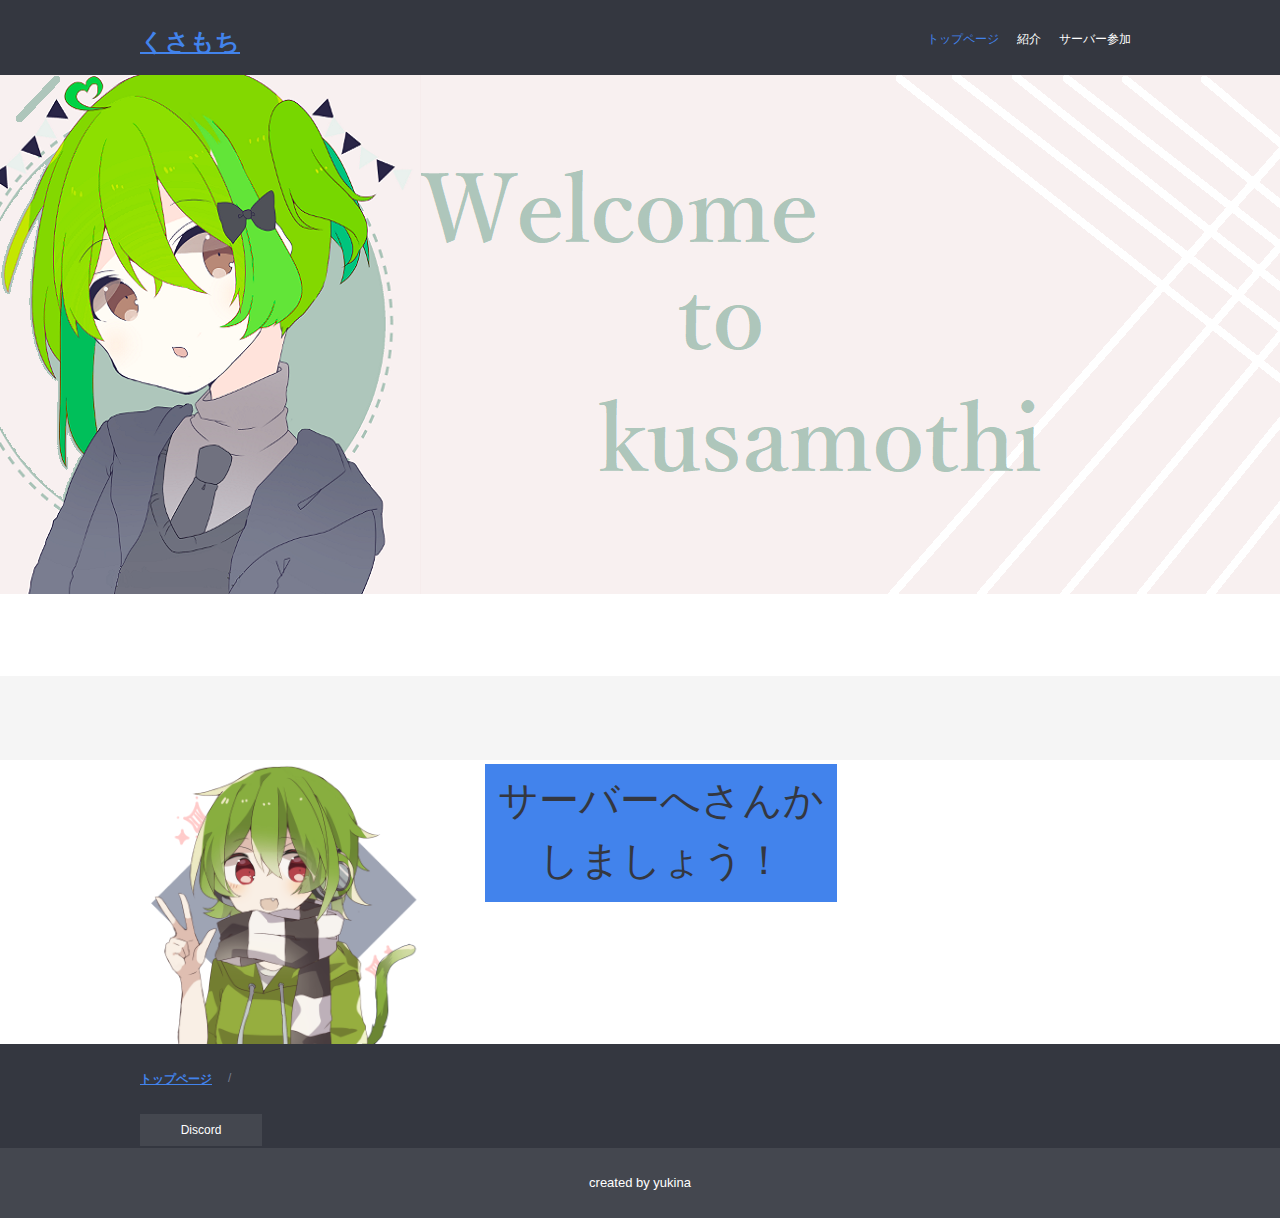
<file: index.html>
<!DOCTYPE html>
<html lang="ja">
<head>
<meta charset="UTF-8">
<meta name="viewport" content="width=device-width, initial-scale=1">
<title>くさもち | ホームページです</title><!--[if lt IE 9]>
<script src="html5.js" type="text/javascript"></script>
<![endif]-->
<link rel="stylesheet" type="text/css" href="style.css"></head>
<body class="basic2 home" id="Yukina2600">
<div id="page" class="site">
<header id="masthead" class="site-header sp-part-top sp-header2" role="banner">
<div id="masthead-inner" class="sp-part-top sp-header-inner">
<div id="sp-site-branding2-1" class="sp-part-top sp-site-branding2">
<h1 class="site-title sp-part-top sp-site-title" id=""><a href="index.html">くさもち</a></h1>
<h2 class="site-description sp-part-top sp-catchphrase" id="">ホームページです</h2>
<div class="extra sp-part-top sp-site-branding-extra" style="min-height: 20px" id="sp-site-branding-extra-1"></div></div>
<nav id="sp-site-navigation-1" class="navigation-main button-menu sp-part-top sp-site-navigation horizontal" role="navigation">
<h1 class="menu-toggle">メニュー</h1>
<div class="screen-reader-text skip-link"><a title="コンテンツへスキップ" href="#content">コンテンツへスキップ</a></div>
<ul id="menu-mainnav">
  <li class="menu-item current_page_item"><a href="index.html">トップページ</a>
  <li class="menu-item"><a href="introduction.html">紹介</a>
  <li class="menu-item"><a href="server.html">サーバー参加</a></ul></nav></div></header>
<div id="main" class="site-main sp-part-top sp-main">
<div id="contenthead" class="sp-part-top sp-content-header"><a style="display: block"><img id="sp-image-1" src="img/image.png" class="sp-part-top sp-image"></a></div>
<div id="main-inner">
<div id="primary" class="content-area">
<div id="content" class="site-content sp-part-top sp-content page-toppage" role="main">
<div id="sp-button-1" class="sp-part-top sp-button"><a href="introduction.html">サーバーへさんかしましょう！</a></div></div></div>
<div id="sidebar1" class="sp-part-top sp-sidebar"><a style="display: block"><img id="sp-image-2" src="img/b43b7c377849a3e0c17232dd552f1f85.png" class="sp-part-top sp-image"></a></div></div></div>
<footer id="colophon" class="site-footer sp-part-top sp-footer2" role="contentinfo">
<div id="colophon-inner" class="sp-part-top sp-footer-inner">
<nav id="sp-site-navigation-2" class="navigation-main sp-part-top sp-site-navigation minimal" role="navigation">
<h1 class="menu-toggle">メニュー</h1>
<div class="screen-reader-text skip-link"><a title="コンテンツへスキップ" href="#content">コンテンツへスキップ</a></div>
<ul id="menu-mainnav">
  <li class="menu-item current_page_item"><a href="index.html">トップページ</a></ul></nav>
<div id="sp-button-2" class="sp-part-top sp-button"><a href="https://discord.gg/U4R2MaS26P">Discord</a></div>
<div id="sp-block-container-1" class="sp-part-top sp-block-container">
<p class="copyright paragraph">created by yukina</p></div></div></footer></div><script type="text/javascript" src="navigation.js"></script></body></html>
</file>
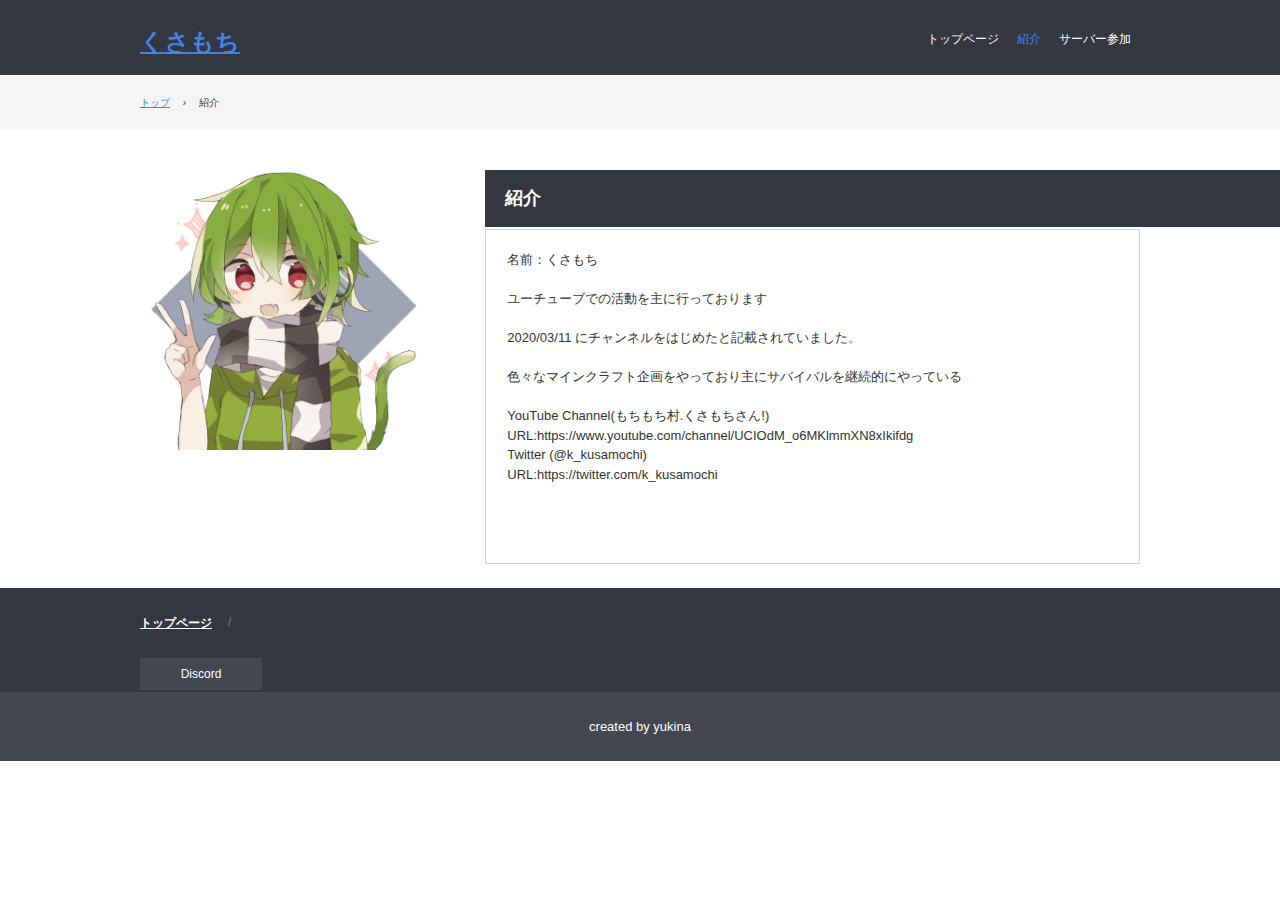
<file: introduction.html>
<!DOCTYPE html>
<html lang="ja">
<head>
<meta charset="UTF-8">
<meta name="viewport" content="width=device-width, initial-scale=1">
<title>紹介 | くさもち</title><!--[if lt IE 9]>
<script src="html5.js" type="text/javascript"></script>
<![endif]-->
<link rel="stylesheet" type="text/css" href="style.css"></head>
<body class="basic2" id="hpb-sp-20-0021-01">
<div id="page" class="site">
<header id="masthead" class="site-header sp-part-top sp-header2" role="banner">
<div id="masthead-inner" class="sp-part-top sp-header-inner">
<div id="sp-site-branding2-1" class="sp-part-top sp-site-branding2">
<h1 class="site-title sp-part-top sp-site-title" id=""><a href="index.html">くさもち</a></h1>
<h2 class="site-description sp-part-top sp-catchphrase" id="">ホームページです</h2>
<div class="extra sp-part-top sp-site-branding-extra" style="min-height: 20px" id="sp-site-branding-extra-1"></div></div>
<nav id="sp-site-navigation-1" class="navigation-main button-menu sp-part-top sp-site-navigation horizontal" role="navigation">
<h1 class="menu-toggle">メニュー</h1>
<div class="screen-reader-text skip-link"><a title="コンテンツへスキップ" href="#content">コンテンツへスキップ</a></div>
<ul id="menu-mainnav">
  <li class="menu-item"><a href="index.html">トップページ</a>
  <li class="menu-item current_page_item"><a href="introduction.html">紹介</a>
  <li class="menu-item"><a href="server.html">サーバー参加</a></ul></nav></div></header>
<div id="main" class="site-main sp-part-top sp-main">
<div id="contenthead" class="sp-part-top sp-content-header">
<div id="breadcrumb-list" itemscope="" itemtype="http://schema.org/BreadcrumbList" class="sp-part-top sp-bread-crumb">
<div itemprop="itemListElement" itemscope="" itemtype="http://schema.org/ListItem"><a itemprop="item" href="index.html"><span itemprop="name">トップ</span></a>
<meta itemprop="position" content="1"></div>
<div>›</div>
<div itemprop="itemListElement" itemscope="" itemtype="http://schema.org/ListItem"><span itemprop="name">紹介</span>
<meta itemprop="position" content="2"></div></div></div>
<div id="main-inner">
<div id="primary" class="content-area">
<div id="content" class="site-content sp-part-top sp-content page-custom" role="main">
<header id="sp-page-title-1" class="entry-header sp-part-top sp-page-title">
<h1 class="entry-title">紹介</h1></header>
<article>
<div id="page-content" class="sp-part-top sp-block-container">
<p class="paragraph">名前：くさもち</p>
<p class="paragraph">ユーチューブでの活動を主に行っております</p>
<p class="paragraph">2020/03/11 にチャンネルをはじめたと記載されていました。</p>
<p class="paragraph">色々なマインクラフト企画をやっており主にサバイバルを継続的にやっている</p>
<p class="paragraph">YouTube Channel(もちもち村.くさもちさん!)<br>
URL:https://www.youtube.com/channel/UCIOdM_o6MKlmmXN8xIkifdg<br>
Twitter (@k_kusamochi)<br>
URL:https://twitter.com/k_kusamochi</p>
<p class="paragraph"> </p></div></article></div></div>
<div id="sidebar1" class="sp-part-top sp-sidebar"><a style="display: block"><img id="sp-image-2" src="img/b43b7c377849a3e0c17232dd552f1f85.png" class="sp-part-top sp-image"></a></div></div></div>
<footer id="colophon" class="site-footer sp-part-top sp-footer2" role="contentinfo">
<div id="colophon-inner" class="sp-part-top sp-footer-inner">
<nav id="sp-site-navigation-2" class="navigation-main sp-part-top sp-site-navigation minimal" role="navigation">
<h1 class="menu-toggle">メニュー</h1>
<div class="screen-reader-text skip-link"><a title="コンテンツへスキップ" href="#content">コンテンツへスキップ</a></div>
<ul id="menu-mainnav">
  <li class="menu-item"><a href="index.html">トップページ</a></ul></nav>
<div id="sp-button-2" class="sp-part-top sp-button"><a href="https://discord.gg/U4R2MaS26P">Discord</a></div>
<div id="sp-block-container-1" class="sp-part-top sp-block-container">
<p class="copyright paragraph">created by yukina</p></div></div></footer></div><script type="text/javascript" src="navigation.js"></script></body></html>
</file>
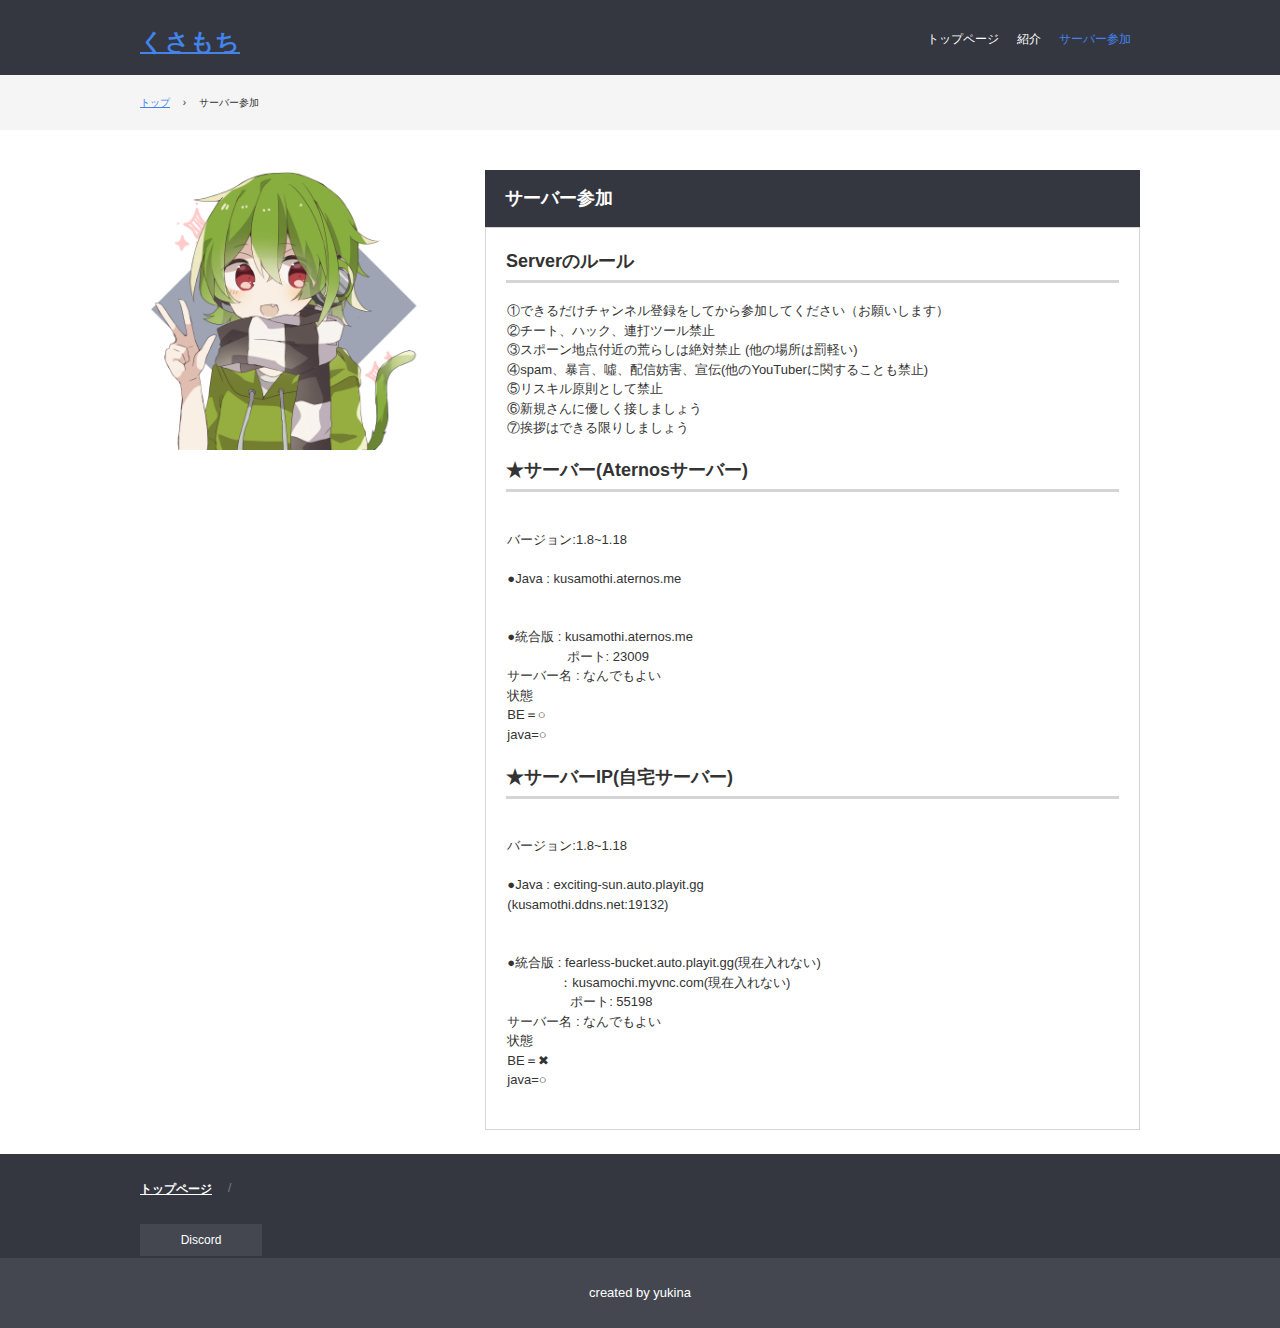
<file: server.html>
<!DOCTYPE html>
<html lang="ja">
<head>
<meta charset="UTF-8">
<meta name="viewport" content="width=device-width, initial-scale=1">
<title>サーバー参加 | くさもち</title><!--[if lt IE 9]>
<script src="html5.js" type="text/javascript"></script>
<![endif]-->
<link rel="stylesheet" type="text/css" href="style.css"></head>
<body class="basic2" id="hpb-sp-20-0021-01">
<div id="page" class="site">
<header id="masthead" class="site-header sp-part-top sp-header2" role="banner">
<div id="masthead-inner" class="sp-part-top sp-header-inner">
<div id="sp-site-branding2-1" class="sp-part-top sp-site-branding2">
<h1 class="site-title sp-part-top sp-site-title" id=""><a href="index.html">くさもち</a></h1>
<h2 class="site-description sp-part-top sp-catchphrase" id="">ホームページです</h2>
<div class="extra sp-part-top sp-site-branding-extra" style="min-height: 20px" id="sp-site-branding-extra-1"></div></div>
<nav id="sp-site-navigation-1" class="navigation-main button-menu sp-part-top sp-site-navigation horizontal" role="navigation">
<h1 class="menu-toggle">メニュー</h1>
<div class="screen-reader-text skip-link"><a title="コンテンツへスキップ" href="#content">コンテンツへスキップ</a></div>
<ul id="menu-mainnav">
  <li class="menu-item"><a href="index.html">トップページ</a>
  <li class="menu-item"><a href="introduction.html">紹介</a>
  <li class="menu-item current_page_item"><a href="server.html">サーバー参加</a></ul></nav></div></header>
<div id="main" class="site-main sp-part-top sp-main">
<div id="contenthead" class="sp-part-top sp-content-header">
<div id="breadcrumb-list" itemscope="" itemtype="http://schema.org/BreadcrumbList" class="sp-part-top sp-bread-crumb">
<div itemprop="itemListElement" itemscope="" itemtype="http://schema.org/ListItem"><a itemprop="item" href="index.html"><span itemprop="name">トップ</span></a>
<meta itemprop="position" content="1"></div>
<div>›</div>
<div itemprop="itemListElement" itemscope="" itemtype="http://schema.org/ListItem"><span itemprop="name">サーバー参加</span>
<meta itemprop="position" content="2"></div></div></div>
<div id="main-inner">
<div id="primary" class="content-area">
<div id="content" class="site-content sp-part-top sp-content page-custom1" role="main">
<header id="sp-page-title-2" class="entry-header sp-part-top sp-page-title">
<h1 class="entry-title">サーバー参加</h1></header>
<article>
<div id="page-content" class="sp-part-top sp-block-container">
<h1 class="paragraph">Serverのルール</h1>
<p class="paragraph">①できるだけチャンネル登録をしてから参加してください（お願いします）<br>
②チート、ハック、連打ツール禁止<br>
③スポーン地点付近の荒らしは絶対禁止 (他の場所は罰軽い)<br>
④spam、暴言、噓、配信妨害、宣伝(他のYouTuberに関することも禁止)<br>
⑤リスキル原則として禁止<br>
⑥新規さんに優しく接しましょう<br>
⑦挨拶はできる限りしましょう</p>
<h1 class="paragraph">★サーバー(Aternosサーバー)</h1>
<p class="paragraph"><br>
バージョン:1.8~1.18<br><br>
●Java : kusamothi.aternos.me<br><br><br>
●統合版 : kusamothi.aternos.me<br>
　　　 　 ポート: 23009<br>
サーバー名 : なんでもよい<br>
状態<br>
BE＝○<br>
java=○</p>
<h1 class="paragraph">★サーバーIP(自宅サーバー)</h1>
<p class="paragraph"><br>
バージョン:1.8~1.18<br><br>
●Java : exciting-sun.auto.playit.gg<br>
(kusamothi.ddns.net:19132)<br><br><br>
●統合版 : fearless-bucket.auto.playit.gg(現在入れない)<br>
　　　　：kusamochi.myvnc.com(現在入れない)<br>
　　 　 　 ポート: 55198<br>
サーバー名 : なんでもよい<br>
状態<br>
BE＝✖<br>
java=○</p></div></article></div></div>
<div id="sidebar1" class="sp-part-top sp-sidebar"><a style="display: block"><img id="sp-image-2" src="img/b43b7c377849a3e0c17232dd552f1f85.png" class="sp-part-top sp-image"></a></div></div></div>
<footer id="colophon" class="site-footer sp-part-top sp-footer2" role="contentinfo">
<div id="colophon-inner" class="sp-part-top sp-footer-inner">
<nav id="sp-site-navigation-2" class="navigation-main sp-part-top sp-site-navigation minimal" role="navigation">
<h1 class="menu-toggle">メニュー</h1>
<div class="screen-reader-text skip-link"><a title="コンテンツへスキップ" href="#content">コンテンツへスキップ</a></div>
<ul id="menu-mainnav">
  <li class="menu-item"><a href="index.html">トップページ</a></ul></nav>
<div id="sp-button-2" class="sp-part-top sp-button"><a href="https://discord.gg/U4R2MaS26P">Discord</a></div>
<div id="sp-block-container-1" class="sp-part-top sp-block-container">
<p class="copyright paragraph">created by yukina</p></div></div></footer></div><script type="text/javascript" src="navigation.js"></script></body></html>
</file>
<file: style.css>
#colophon{
  font-size : 1.2rem;
  color : #9fa2ac;
  background-color : #343740;
}

#content{
  min-height : 50px;
}

#masthead{
  font-size : 1.2rem;
  color : #ffffff;
  background-color : #343740;
}

#page{
  font-size : 1.6rem;
}

*{
  box-sizing : border-box;
  
}

.screen-reader-text{
  display : none;
}

.sp-block-container{
  padding-top : 0px;
  padding-left : 0px;
  padding-right : 0px;
  padding-bottom : 0px;
}

.sp-block-container > h1{
  font-size : 2.4rem;
}

.sp-block-container > h2{
  font-size : 1.8rem;
}

.sp-block-container > h3{
  font-size : 1.5rem;
}

.sp-block-container > h4{
  font-size : 1.4rem;
}

.sp-block-container > h5{
  font-size : 1.3rem;
}

.sp-block-container > h6{
  font-size : 1.1rem;
}

.sp-block-container > hr{
  color : #e2e2e2;
  margin-top : 25px;
  margin-left : 0px;
  margin-right : 0px;
  margin-bottom : 30px;
  border-top-width : 1px;
  border-left-width : medium;
  border-right-width : medium;
  border-bottom-width : medium;
  border-top-style : solid;
  border-left-style : none;
  border-right-style : none;
  border-bottom-style : none;
  border-top-color : #e2e2e2;
  border-left-color : initial;
  border-right-color : initial;
  border-bottom-color : initial;
  height : 1px;
}

.sp-block-container > p{
  font-size : 1.3rem;
  line-height : 1.5;
  text-align : justify;
  padding-left : 0.1em;
  padding-right : 0.1em;
  margin-top : 0.5em;
  margin-bottom : 1.5em;
  text-justify : inter-ideograph;
}

.sp-block-container > p.indent{
  padding-left : 1em;
}

.sp-block-container > p.large{
  font-size : 1.2em;
}

.sp-bread-crumb div{
  padding-bottom : 10px;
  margin-top : 10px;
  margin-right : 10px;
  width : auto;
  display : inline-block;
}

.sp-button{
  width : 122px;
}

.sp-button a{
  text-decoration : none;
  text-align : center;
  padding-top : 6px;
  padding-left : 0px;
  padding-right : 0px;
  padding-bottom : 6px;
  border-top-width : 1px;
  border-left-width : 1px;
  border-right-width : 1px;
  border-bottom-width : 1px;
  border-top-style : solid;
  border-left-style : solid;
  border-right-style : solid;
  border-bottom-style : solid;
  border-top-color : #f0f0f0;
  border-left-color : #f0f0f0;
  border-right-color : #f0f0f0;
  border-bottom-color : #f0f0f0;
  border-top-left-radius : 5px 5px;
  border-top-right-radius : 5px 5px;
  border-bottom-right-radius : 5px 5px;
  border-bottom-left-radius : 5px 5px;
  height : 100%;
  display : block;
  box-sizing : border-box;
}

.sp-button a:hover{
  border-top-width : 1px;
  border-left-width : 1px;
  border-right-width : 1px;
  border-bottom-width : 1px;
  border-top-style : solid;
  border-left-style : solid;
  border-right-style : solid;
  border-bottom-style : solid;
  border-top-color : #d8d8d8;
  border-left-color : #d8d8d8;
  border-right-color : #d8d8d8;
  border-bottom-color : #d8d8d8;
}

.sp-column.accordion > .column-label h3::after{
  border-top-width : 5px;
  border-left-width : 6px;
  border-right-width : 6px;
  border-top-style : solid;
  border-left-style : solid;
  border-right-style : solid;
  border-top-color : rgba(255, 255, 255, 0.45);
  border-left-color : transparent;
  border-right-color : transparent;
  width : 0px;
  height : 0px;
  display : block;
  position : absolute;
  top : 0.5em;
  right : 0px;
  content : "";
}

.sp-column.toggled-on > .column-label h3::after{
  display : none;
}

.sp-column.toggled-on > .column-label h3::before{
  border-left-width : 6px;
  border-right-width : 6px;
  border-bottom-width : 5px;
  border-left-style : solid;
  border-right-style : solid;
  border-bottom-style : solid;
  border-left-color : transparent;
  border-right-color : transparent;
  border-bottom-color : rgba(255, 255, 255, 0.45);
  width : 0px;
  height : 0px;
  display : block;
  position : absolute;
  top : 0.5em;
  right : 0px;
  content : "";
}

.sp-column > .column-body{
  padding-top : 5px;
  padding-left : 5px;
  padding-right : 5px;
  padding-bottom : 5px;
}

.sp-definition-list > dd{
  margin-left : 94px;
  margin-bottom : 25px;
}

.sp-definition-list > dt{
  padding-top : 5px;
  padding-left : 25px;
  padding-right : 0px;
  padding-bottom : 5px;
  margin-bottom : 10px;
}

.sp-form input{
  font-size : 1.4rem;
  font-family : "ヒラギノ角ゴ Pro W3", "Hiragino Kaku Gothic Pro", "メイリオ", Meiryo, Osaka, "ＭＳ Ｐゴシック", "MS PGothic", Arial, sans-serif;
}

.sp-form input[type="date"]{
  padding-top : 5px;
  padding-left : 5px;
  padding-right : 5px;
  padding-bottom : 5px;
  width : 90%;
}

.sp-form input[type="radio"]{
  vertical-align : middle;
  width : 20px;
}

.sp-form input[type="submit"]{
  font-size : 1.4rem;
  color : #555555;
  background-color : #dcdada;
  padding-top : 5px;
  padding-left : 8px;
  padding-right : 8px;
  padding-bottom : 5px;
  margin-top : 15px;
  width : auto;
  min-width : 100px;
  float : right;
  position : relative;
  cursor : pointer;
}

.sp-form input[type="text"]{
  padding-top : 5px;
  padding-left : 5px;
  padding-right : 5px;
  padding-bottom : 5px;
  width : 90%;
}

.sp-form table{
  border-top-width : 1px;
  border-left-width : 1px;
  border-top-style : solid;
  border-left-style : solid;
  border-top-color : #000000;
  border-left-color : #000000;
  width : 100%;
  border-collapse : collapse;
  border-spacing : 0px 0px;
}

.sp-form td{
  color : #000000;
  background-color : #ffffff;
  padding-top : 5px;
  padding-left : 18px;
  padding-right : 18px;
  padding-bottom : 5px;
  border-right-width : 1px;
  border-bottom-width : 1px;
  border-right-style : solid;
  border-bottom-style : solid;
  border-right-color : #000000;
  border-bottom-color : #000000;
  width : auto;
}

.sp-form textarea{
  font-size : 1.4rem;
  font-family : "ヒラギノ角ゴ Pro W3", "Hiragino Kaku Gothic Pro", "メイリオ", Meiryo, Osaka, "ＭＳ Ｐゴシック", "MS PGothic", Arial, sans-serif;
  padding-top : 5px;
  padding-left : 5px;
  padding-right : 5px;
  padding-bottom : 5px;
  width : 90%;
  height : 150px;
}

.sp-form th{
  font-weight : normal;
  color : #000000;
  background-color : #f4f4f4;
  text-align : left;
  padding-top : 5px;
  padding-left : 18px;
  padding-right : 18px;
  padding-bottom : 5px;
  border-right-width : 1px;
  border-bottom-width : 1px;
  border-right-style : solid;
  border-bottom-style : solid;
  border-right-color : #000000;
  border-bottom-color : #000000;
  width : auto;
  min-width : 50px;
}

.sp-google-map{
  max-width : 100%;
  word-wrap : normal;
}

.sp-google-map img{
  max-width : none !important;
}

.sp-item-gallery.grid > ul > li{
  overflow : hidden;
}

.sp-item-gallery.masonry > ul > li{
  height : auto !important;
}

.sp-item-gallery > ul > li > div img.item-gallery-thumbnail{
  max-width : 100%;
}

.sp-list{
  padding-right : 1em;
  margin-bottom : 1.5em;
  list-style-position : inside;
}

.sp-list > li{
  text-align : justify;
  padding-top : 6px;
  padding-bottom : 6px;
  margin-top : 0px;
  margin-left : 0px;
  margin-right : 0px;
  margin-bottom : 0px;
  text-justify : inter-ideograph;
}

.sp-page-title > h1{
  font-size : 1.8rem;
  font-weight : bold;
}

.sp-part-top{
  display : block;
  position : relative;
  box-sizing : border-box;
}

.sp-part-top:not(table)::after{
  clear : both;
  display : table;
  content : "";
}

.sp-site-branding2 .site-description{
  font-size : 1rem;
  font-weight : normal;
  color : #929292;
}

.sp-site-branding2 > .extra{
  display : none;
}

.sp-site-branding2 > .site-description{
  display : none;
}

.sp-site-navigation{
  color : black;
  background-color : white;
}

.sp-site-navigation .menu-toggle{
  display : none;
  cursor : pointer;
}

.sp-site-navigation.vertical{
  font-size : 1.3rem;
  border-top-width : 1px;
  border-bottom-width : 1px;
  border-top-style : solid;
  border-bottom-style : solid;
  border-top-color : #d2c9b8;
  border-bottom-color : #d2c9b8;
  width : 100%;
}

.sp-site-navigation.vertical ul{
  line-height : 30px;
  padding-top : 0px;
  padding-left : 0px;
  padding-right : 0px;
  padding-bottom : 0px;
  margin-top : 0px;
  margin-left : 0px;
  margin-right : 0px;
  margin-bottom : 0px;
  list-style-type : none;
  list-style-position : outside;
}

.sp-site-navigation.vertical ul li.current-menu-ancestor > a{
  color : #ffffff;
  background-color : rgba(0, 0, 0, 0.3);
}

.sp-site-navigation.vertical ul li.current-menu-item > a{
  color : #ffffff;
  background-color : rgba(0, 0, 0, 0.3);
}

.sp-site-navigation.vertical ul li.current_page_ancestor > a{
  color : #ffffff;
  background-color : rgba(0, 0, 0, 0.3);
}

.sp-site-navigation.vertical ul li.current_page_item > a{
  color : #ffffff;
  background-color : rgba(0, 0, 0, 0.3);
}

.sp-site-navigation.vertical ul li > a{
  text-decoration : none;
  padding-top : 10px;
  padding-left : 20px;
  padding-right : 20px;
  padding-bottom : 10px;
  display : block;
}

.sp-site-navigation.vertical ul li > a:active{
  color : #ffffff;
  background-color : rgba(0, 0, 0, 0.3);
}

.sp-site-navigation.vertical ul li > a:hover{
  color : #ffffff;
  background-color : rgba(0, 0, 0, 0.3);
}

.sp-site-navigation.vertical ul ul li > a{
  padding-top : 10px;
  padding-left : 40px;
  padding-right : 40px;
  padding-bottom : 10px;
}

.sp-site-navigation.vertical > ul{
  margin-top : 0px;
  margin-left : auto;
  margin-right : auto;
  margin-bottom : 0px;
  width : 100%;
}

.sp-site-navigation.vertical > ul > li{
  padding-top : 0px;
  padding-left : 0px;
  padding-right : 0px;
  padding-bottom : 0px;
  width : 100%;
}

.sp-site-navigation.vertical > ul > li:hover > ul{
  display : block;
}

.sp-table{
  margin-top : 5px;
  margin-left : auto;
  margin-right : auto;
  margin-bottom : 5px;
  border-top-width : 1px;
  border-left-width : 1px;
  border-top-style : solid;
  border-left-style : solid;
  border-top-color : #d8d8d8;
  border-left-color : #d8d8d8;
  width : 100%;
  display : table;
  border-collapse : collapse;
}

.sp-table > * > tr > td{
  padding-top : 5px;
  padding-left : 8px;
  padding-right : 8px;
  padding-bottom : 5px;
  border-right-width : 1px;
  border-bottom-width : 1px;
  border-right-style : solid;
  border-bottom-style : solid;
  border-right-color : #d8d8d8;
  border-bottom-color : #d8d8d8;
}

.sp-table > * > tr > th{
  padding-top : 5px;
  padding-left : 8px;
  padding-right : 8px;
  padding-bottom : 5px;
  border-right-width : 1px;
  border-bottom-width : 1px;
  border-right-style : solid;
  border-bottom-style : solid;
  border-right-color : #d8d8d8;
  border-bottom-color : #d8d8d8;
}

.sp-table > * > tr > th.col-title{
  background-color : rgba(0, 0, 0, 0.0625);
}

.sp-table > * > tr > th.row-title{
  background-color : rgba(0, 0, 0, 0.0625);
}

.sp-wp-post-list{
  padding-top : 0px;
  padding-left : 0px;
  padding-right : 0px;
  padding-bottom : 0px;
  margin-top : 2em;
  margin-left : 0px;
  margin-right : 0px;
  margin-bottom : 2em;
}

.sp-wp-post-list .navigation-post{
  margin-top : 0.67em;
}

.sp-wp-post-list .navigation-post .nav-next{
  margin-right : 10px;
  float : right;
}

.sp-wp-post-list .navigation-post .nav-previous{
  margin-left : 10px;
  float : left;
}

.sp-wp-post-list .navigation-post::after{
  clear : both;
  display : table;
  content : "";
}

.sp-wp-post-list .navigation-post > h1{
  display : none;
}

.sp-wp-post-list > article{
  margin-top : 0.67em;
  margin-left : 0px;
  margin-right : 0px;
  margin-bottom : 0.67em;
}

.sp-wp-post-list > h3{
  background-color : #f4f4f4;
  background-image : none;
  background-repeat : repeat;
  background-attachment : scroll;
  background-position : 0% 0%;
  background-clip : border-box;
  background-origin : padding-box;
  background-size : auto auto;
}

a{
  color : #4283ec;
  text-decoration : underline;
  outline-width : medium;
  outline-style : none;
  outline-color : black;
}

a:active{
  color : #cc0000;
  text-decoration : none;
}

a:focus{
  color : #cc0000;
  text-decoration : none;
}

a:visited{
  color : #1765e4;
}

a:hover{
  color : #cc0000;
  text-decoration : none;
}

article{
  display : block;
}

aside{
  display : block;
}

body{
  font-size : 1.3rem;
  font-family : "ヒラギノ角ゴ Pro W3", "Hiragino Kaku Gothic Pro", "メイリオ", Meiryo, Osaka, "ＭＳ Ｐゴシック", "MS PGothic", Arial, sans-serif;
  line-height : 1.5;
  color : #333333;
  background-color : #ffffff;
  text-align : left;
  padding-top : 0px;
  padding-left : 0px;
  padding-right : 0px;
  padding-bottom : 0px;
  margin-top : 0px;
  margin-left : 0px;
  margin-right : 0px;
  margin-bottom : 0px;
  word-wrap : break-word;
}

body.home .sp-site-branding2 > .extra{
  display : block;
}

body.home .sp-site-branding2 > .site-description{
  display : block;
}

details{
  display : block;
}

dl{
  margin-top : 0px;
  box-sizing : border-box;
}

figcaption{
  display : block;
}

figure{
  display : block;
}

footer{
  display : block;
}

h1{
  margin-top : 0px;
  box-sizing : border-box;
}

h2{
  margin-top : 0px;
  box-sizing : border-box;
}

h3{
  margin-top : 0px;
  box-sizing : border-box;
}

h4{
  margin-top : 0px;
  box-sizing : border-box;
}

h5{
  margin-top : 0px;
  box-sizing : border-box;
}

h6{
  margin-top : 0px;
  box-sizing : border-box;
}

header{
  display : block;
}

hgroup{
  display : block;
}

html{
  font-size : 62.5%;
}

main{
  display : block;
}

nav{
  display : block;
  box-sizing : border-box;
}

ol{
  margin-top : 0px;
  box-sizing : border-box;
}

p{
  margin-top : 0px;
  box-sizing : border-box;
}

section{
  display : block;
}

summary{
  display : block;
}

table{
  margin-top : 0px;
  box-sizing : border-box;
}

ul{
  margin-top : 0px;
  margin-left : 0px;
  margin-right : 0px;
  margin-bottom : 0px;
  box-sizing : border-box;
}

@media not screen, screen and (min-width: 569px) {

  #colophon {
  }

  #colophon-inner{
    padding-top : 0px;
    padding-left : 20px;
    padding-right : 20px;
    padding-bottom : 0px;
    margin-top : 0px;
    margin-left : auto;
    margin-right : auto;
    margin-bottom : 0px;
    width : 1000px;
    box-sizing : content-box;
  }

  #content{
    position : relative;
  }

  #contenthead{
    position : static;
  }

  #contenthead > a{
    background-color : #343740;
    margin-left : -100%;
    margin-right : -100%;
  }

  #main{
    margin-top : 0px;
    margin-left : auto;
    margin-right : auto;
    margin-bottom : 0px;
    width : 1000px;
    position : static;
    box-sizing : content-box;
  }

  #main-inner{
    float : left;
  }

  #main-inner #contenthead{
    overflow : hidden;
  }

  #main-inner #contenthead > a{
    margin-left : 0px;
    margin-right : 0px;
  }

  #masthead{
    margin-bottom : 0px;
  }

  #masthead-inner{
    margin-top : 0px;
    margin-left : auto;
    margin-right : auto;
    margin-bottom : 0px;
    width : 1000px;
    position : relative;
    box-sizing : content-box;
  }

  #page{
    margin-top : 0px;
    margin-left : auto;
    margin-right : auto;
    margin-bottom : 0px;
    overflow : hidden;
  }

  #primary{
    float : right;
  }

  .sp-google-map{
    width : 400px;
    min-height : 300px;
  }

  .sp-site-branding2{
    padding-top : 20px;
  }

  .sp-site-branding2 .extra{
    width : 50%;
    position : absolute;
    bottom : 0px;
    right : 0px;
  }

  .sp-site-branding2 .extra > p{
    font-size : 1.3rem;
    color : #929292;
    text-align : right;
    padding-top : 0px;
    padding-left : 0px;
    padding-right : 0px;
    padding-bottom : 0px;
    margin-top : 0px;
    margin-left : 0px;
    margin-right : 0px;
    margin-bottom : 0px;
  }

  .sp-site-branding2 .extra > p.indent{
    padding-left : 1em;
  }

  .sp-site-branding2 .extra > p.large{
    font-size : 1.5rem;
  }

  .sp-site-branding2 .site-description{
    text-align : right;
    width : 100%;
    height : auto;
    position : absolute;
    top : 15px;
  }

  .sp-site-branding2 .site-title{
    margin-top : 0px;
    margin-left : 0px;
    margin-right : 0px;
    margin-bottom : 0px;
    height : 66px;
    float : left;
  }

  .sp-site-branding2 .site-title a{
    height : 100%;
    display : block;
  }

  .sp-site-navigation.horizontal ul{
    padding-top : 0px;
    padding-left : 0px;
    padding-right : 0px;
    padding-bottom : 0px;
    margin-top : 0px;
    margin-left : 0px;
    margin-right : 0px;
    margin-bottom : 0px;
    list-style-type : none;
    list-style-position : outside;
  }

  .sp-site-navigation.horizontal ul li.current-menu-ancestor > a{
    color : #ffffff;
    background-color : rgba(0, 0, 0, 0.3);
  }

  .sp-site-navigation.horizontal ul li.current-menu-item > a{
    color : #ffffff;
    background-color : rgba(0, 0, 0, 0.3);
  }

  .sp-site-navigation.horizontal ul li.current_page_ancestor > a{
    color : #ffffff;
    background-color : rgba(0, 0, 0, 0.3);
  }

  .sp-site-navigation.horizontal ul li.current_page_item > a{
    color : #ffffff;
    background-color : rgba(0, 0, 0, 0.3);
  }

  .sp-site-navigation.horizontal ul li > a{
    text-decoration : none;
  }

  .sp-site-navigation.horizontal ul li > a:active{
    color : #ffffff;
    background-color : rgba(0, 0, 0, 0.3);
  }

  .sp-site-navigation.horizontal ul li > a:hover{
    color : #ffffff;
    background-color : rgba(0, 0, 0, 0.3);
  }

  .sp-site-navigation.horizontal ul ul{
    background-color : #ffffff;
    border-top-width : 1px;
    border-left-width : 1px;
    border-right-width : 1px;
    border-bottom-width : medium;
    border-top-style : solid;
    border-left-style : solid;
    border-right-style : solid;
    border-bottom-style : none;
    border-top-color : #3c3f53;
    border-left-color : #3c3f53;
    border-right-color : #3c3f53;
    border-bottom-color : initial;
    width : auto;
    min-width : 150px;
    display : none;
    position : absolute;
    top : 100%;
    left : 0px;
    z-index : 9999;
  }

  .sp-site-navigation.horizontal ul ul li{
    border-bottom-width : 1px;
    border-bottom-style : solid;
    border-bottom-color : #3c3f53;
    width : 100%;
    white-space : nowrap;
  }

  .sp-site-navigation.horizontal ul ul li > a{
    padding-top : 5px;
    padding-left : 1em;
    padding-right : 1em;
    padding-bottom : 5px;
    display : block;
  }

  .sp-site-navigation.horizontal > ul::after{
    clear : both;
    display : table;
    content : "";
  }

  .sp-site-navigation.horizontal > ul > li{
    float : left;
    position : relative;
  }

  .sp-site-navigation.horizontal > ul > li:hover{
    position : relative;
  }

  .sp-site-navigation.horizontal > ul > li:hover > ul{
    display : block;
  }

  .sp-site-navigation.horizontal > ul > li > a{
    padding-top : 0.5em;
    padding-left : 2em;
    padding-right : 2em;
    padding-bottom : 0.5em;
    display : block;
  }

  .sp-site-navigation.minimal{
    text-align : center;
    margin-top : 0px;
    margin-left : auto;
    margin-right : auto;
    margin-bottom : 20px;
  }

  .sp-site-navigation.minimal ul{
    padding-top : 0px;
    padding-left : 0px;
    padding-right : 0px;
    padding-bottom : 0px;
    margin-top : 0px;
    margin-left : 0px;
    margin-right : 0px;
    margin-bottom : 0px;
    list-style-type : none;
    list-style-position : outside;
  }

  .sp-site-navigation.minimal ul li:last-child{
    margin-right : 0px;
  }

  .sp-site-navigation.minimal ul li > a:active{
    text-decoration : underline;
  }

  .sp-site-navigation.minimal ul li > a:hover{
    text-decoration : underline;
  }

  .sp-site-navigation.minimal > ul li{
    margin-right : 10px;
    display : inline;
  }

  .sp-site-navigation.minimal > ul ul{
    margin-left : 10px;
    display : inline;
  }

  .sp-yahoo-map{
    width : 400px;
    min-height : 300px;
  }

  body{
    min-width : 1000px;
  }
}

@media not screen, screen and (min-width: 569px) {

  #content{
    width : 100%;
    float : right;
  }

  #contenthead{
    width : 1000px;
  }

  #main-inner{
    margin-top : 40px;
    width : 1000px;
  }

  #primary{
    width : 655px;
  }

  #sidebar1{
    width : 295px;
    float : left;
  }

  .sp-site-branding2 > .extra{
    padding-left : 1000px;
    padding-right : 1000px;
    margin-left : -1000px;
    margin-right : -1000px;
    width : 300%;
    bottom : -661px;
    right : 0px;
  }

  .sp-site-branding2 > .site-description{
    padding-left : 1000px;
    padding-right : 1000px;
    margin-left : -1000px;
    margin-right : -1000px;
    width : 300%;
    bottom : -603px;
    right : 0px;
  }

  body.home #main-inner{
    margin-top : 170px;
  }
}

@media screen and (max-width: 568px) {

  #content{
    padding-left : 10px;
    padding-right : 10px;
    margin-top : 30px;
  }

  #sidebar1{
    margin-top : 10px;
  }

  #sidebar2{
    margin-top : 10px;
  }

  *{
    box-sizing : border-box;
  }

  .sp-block-container{
    padding-top : 0px;
    padding-left : 5px;
    padding-right : 5px;
    padding-bottom : 0px;
  }

  .sp-bread-crumb{
    padding-left : 10px;
    padding-right : 10px;
  }

  .sp-definition-list > dd{
    margin-left : 20px;
  }

  .sp-form input{
    width : 90%;
  }

  .sp-form input[type="submit"] {
  }

  .sp-form table{
    border-top-width : 1px;
    border-top-style : solid;
    border-top-color : #d8d8d8;
  }

  .sp-form td{
    width : auto;
    display : block;
  }

  .sp-form textarea{
    width : 90%;
  }

  .sp-form th{
    width : auto;
    display : block;
  }

  .sp-google-map{
    width : 100%;
    min-height : 300px;
  }

  .sp-image{
    max-width : 100%;
    height : auto;
  }

  .sp-sidebar{
    padding-left : 10px;
    padding-right : 10px;
    margin-top : 30px;
  }

  .sp-site-branding2 .extra{
    padding-top : 5px;
  }

  .sp-site-branding2 .extra > p{
    font-size : 1rem;
    color : #929292;
    text-align : left;
    padding-top : 0px;
    padding-left : 10px;
    padding-right : 10px;
    padding-bottom : 0px;
    margin-top : 0px;
    margin-left : 0px;
    margin-right : 0px;
    margin-bottom : 0px;
    width : 100%;
  }

  .sp-site-branding2 .site-description{
    text-align : center;
  }

  .sp-site-branding2 .site-title{
    text-align : center;
  }

  .sp-site-navigation .menu-toggle{
    background-color : rgba(0, 0, 0, 0.3);
    padding-top : 10px;
    padding-left : 10px;
    padding-right : 10px;
    padding-bottom : 10px;
    margin-top : 0px;
    margin-left : 0px;
    margin-right : 0px;
    margin-bottom : 0px;
    cursor : pointer;
  }

  .sp-site-navigation ul{
    list-style-type : none;
    list-style-position : outside;
  }

  .sp-site-navigation.button-menu .menu-toggle{
    display : block;
  }

  .sp-site-navigation.button-menu ul ul{
    display : block;
  }

  .sp-site-navigation.button-menu ul.toggled-on{
    display : block;
  }

  .sp-site-navigation.button-menu > ul{
    display : none;
  }

  .sp-site-navigation.horizontal{
    padding-top : 0px;
    margin-top : 10px;
    position : relative;
  }

  .sp-site-navigation.horizontal ul{
    background-color : #ffffff;
    padding-top : 0px;
    padding-left : 0px;
    padding-right : 0px;
    padding-bottom : 0px;
    width : auto;
    height : auto;
  }

  .sp-site-navigation.horizontal ul li{
    padding-left : 0px;
    border-left-width : 0px;
    width : auto;
    float : none;
  }

  .sp-site-navigation.horizontal ul li.current-menu-ancestor > a{
    color : #ffffff;
    background-color : rgba(0, 0, 0, 0.3);
  }

  .sp-site-navigation.horizontal ul li.current-menu-item > a{
    color : #ffffff;
    background-color : rgba(0, 0, 0, 0.3);
  }

  .sp-site-navigation.horizontal ul li.current_page_ancestor > a{
    color : #ffffff;
    background-color : rgba(0, 0, 0, 0.3);
  }

  .sp-site-navigation.horizontal ul li.current_page_item > a{
    color : #ffffff;
    background-color : rgba(0, 0, 0, 0.3);
  }

  .sp-site-navigation.horizontal ul li > a{
    line-height : 24px;
    padding-top : 8px;
    padding-left : 25px;
    padding-right : 10px;
    padding-bottom : 7px;
    float : none;
    display : block;
  }

  .sp-site-navigation.horizontal ul li > a:active{
    color : #ffffff;
    background-color : rgba(0, 0, 0, 0.3);
  }

  .sp-site-navigation.horizontal ul li > a:hover{
    color : #ffffff;
    background-color : rgba(0, 0, 0, 0.3);
  }

  .sp-site-navigation.horizontal ul ul{
    background-color : transparent;
    border-top-width : medium;
    border-left-width : medium;
    border-right-width : medium;
    border-bottom-width : medium;
    border-top-style : none;
    border-left-style : none;
    border-right-style : none;
    border-bottom-style : none;
    border-top-color : initial;
    border-left-color : initial;
    border-right-color : initial;
    border-bottom-color : initial;
    width : auto;
    min-width : 150px;
    display : block;
    position : relative;
    top : 100%;
    left : 0px;
    z-index : 9999;
  }

  .sp-site-navigation.horizontal ul ul li{
    border-bottom-width : medium;
    border-bottom-style : none;
    border-bottom-color : initial;
  }

  .sp-site-navigation.horizontal ul ul li > a{
    padding-top : 8px;
    padding-left : 50px;
    padding-right : 50px;
    padding-bottom : 8px;
    border-bottom-width : medium;
    border-bottom-style : none;
    border-bottom-color : initial;
  }

  .sp-site-navigation.minimal{
    text-align : center;
    margin-bottom : 20px;
  }

  .sp-site-navigation.minimal ul{
    padding-top : 0px;
    padding-left : 0px;
    padding-right : 0px;
    padding-bottom : 0px;
    margin-top : 0px;
    margin-left : 0px;
    margin-right : 0px;
    margin-bottom : 0px;
    list-style-type : none;
    list-style-position : outside;
  }

  .sp-site-navigation.minimal ul li{
    display : block;
  }

  .sp-site-navigation.minimal ul li > a{
    display : block;
  }

  .sp-site-navigation.minimal ul li > a:hover{
    text-decoration : underline;
  }

  .sp-table{
    display : block;
    overflow-x : auto;
  }

  .sp-yahoo-map{
    width : 100%;
    min-height : 300px;
  }

  body.home #main-inner{
    margin-top : 155px;
  }

  embed{
    max-width : 100%;
  }
}

@media not screen, screen and (min-width: 569px) {

  #sp-site-navigation-2{
    background-color : transparent;
    text-align : left;
    margin-bottom : 0px;
  }

  #sp-site-navigation-2 ul ul{
    display : none;
  }

  #sp-site-navigation-2 > ul{
    font-size : 1.2rem;
    padding-top : 0px;
    padding-bottom : 0px;
    margin-top : 0px;
    margin-bottom : 0px;
  }

  #sp-site-navigation-2 > ul > li{
    margin-right : 0px;
    display : inline-block;
  }

  #sp-site-navigation-2 > ul > li.current-menu-ancestor > a{
    color : #4283ec;
  }

  #sp-site-navigation-2 > ul > li.current-menu-item > a{
    color : #4283ec;
  }

  #sp-site-navigation-2 > ul > li.current_page_ancestor > a{
    color : #4283ec;
  }

  #sp-site-navigation-2 > ul > li.current_page_item > a{
    color : #4283ec;
  }

  #sp-site-navigation-2 > ul > li::after{
    color : #777e92;
    margin-left : 16px;
    margin-right : 20px;
    content : "/";
  }

  #sp-site-navigation-2 > ul > li > a{
    font-weight : bold;
    line-height : 1;
    color : #ffffff;
    vertical-align : middle;
    padding-top : 29px;
    padding-bottom : 29px;
    display : inline-block;
  }

  #sp-site-navigation-2 > ul > li > a:hover{
    color : #4283ec;
  }
}

@media screen and (max-width: 568px) {

  #sp-site-navigation-2{
    font-size : 1.2rem;
    font-weight : bold;
    background-color : transparent;
    margin-top : 0px;
    margin-bottom : 0px;
    border-top-width : medium;
    border-bottom-width : medium;
    border-top-style : none;
    border-bottom-style : none;
    border-top-color : initial;
    border-bottom-color : initial;
  }

  #sp-site-navigation-2 .menu-toggle{
    background-color : transparent;
    background-image : url(img/icon-menu-toggle.png);
    background-repeat : no-repeat;
    background-position : center center;
    text-indent : -9999px;
  }

  #sp-site-navigation-2 li > a:active{
    background-color : transparent;
  }

  #sp-site-navigation-2 li > a:hover{
    background-color : transparent;
  }

  #sp-site-navigation-2 ul li > a{
    font-weight : bold;
    color : #ffffff;
    background-color : transparent;
    text-decoration : none;
    text-align : center;
    padding-top : 5px;
    padding-bottom : 5px;
    border-bottom-width : 1px;
    border-bottom-style : solid;
    border-bottom-color : #ffffff;
  }

  #sp-site-navigation-2 > ul li.current-menu-ancestor > a{
    background-color : transparent;
  }

  #sp-site-navigation-2 > ul li.current-menu-item > a{
    background-color : transparent;
  }

  #sp-site-navigation-2 > ul li.current_page_ancestor > a{
    background-color : transparent;
  }

  #sp-site-navigation-2 > ul li.current_page_item > a{
    background-color : transparent;
  }
}

#breadcrumb-list{
  font-size : 1rem;
  color : #333333;
  background-color : #f5f5f5;
  padding-top : 1em;
  padding-bottom : 1em;
  margin-top : 0px;
  box-sizing : border-box;
}

#breadcrumb-list a{
  color : #4283ec;
  text-decoration : underline;
}

#breadcrumb-list a:hover{
  color : #cc0000;
}

#breadcrumb-list div{
  display : inline-block;
}

@media not screen, screen and (min-width: 569px) {

  #breadcrumb-list{
    padding-left : 1000px;
    padding-right : 1000px;
    margin-left : -1000px;
    margin-right : -1000px;
  }
}

@media screen and (max-width: 568px) {

  #breadcrumb-list{
    padding-top : 1em;
    padding-left : 20px;
    padding-right : 20px;
    padding-bottom : 1em;
  }
}

#sp-site-branding2-1{
  padding-top : 0px;
  position : static;
}

#sp-site-branding2-1 .extra{
  background-color : #f5f5f5;
  text-align : center;
  padding-top : 0px;
  position : static;
}

#sp-site-branding2-1 .extra > p{
  font-size : 1.2rem;
  color : #333333;
  text-align : center;
}

#sp-site-branding2-1 .site-description{
  font-weight : normal;
  color : #333333;
  background-color : #f5f5f5;
  text-align : center;
  margin-bottom : 0px;
  position : static;
}

#sp-site-branding2-1 .site-title{
  background-image : url(img/site-title.png);
  background-repeat : no-repeat;
  margin-bottom : 0px;
  width : 204px;
  height : 23px;
}

#sp-site-branding2-1 .site-title a{
  line-height : 1;
  background-color : transparent;
  text-indent : -9999px;
  display : block;
}

@media not screen, screen and (min-width: 569px) {

  #sp-site-branding2-1{
    min-height : 75px;
  }

  #sp-site-branding2-1 .extra{
    padding-bottom : 20px;
    position : absolute;
    z-index : 10;
  }

  #sp-site-branding2-1 .extra > p{
    padding-top : 20px;
    display : inline-block;
  }

  #sp-site-branding2-1 .site-description{
    font-size : 1.6rem;
    padding-top : 40px;
    padding-bottom : 20px;
    position : absolute;
    top : auto;
    z-index : 10;
  }

  #sp-site-branding2-1 .site-title{
    margin-top : 30px;
    z-index : 10;
  }
}

@media screen and (max-width: 568px) {

  #sp-site-branding2-1{
    background-color : transparent;
    padding-top : 20px;
    padding-left : 10px;
    padding-right : 10px;
    padding-bottom : 10px;
  }

  #sp-site-branding2-1 .extra{
    padding-top : 0px;
    padding-left : 10px;
    padding-right : 10px;
    padding-bottom : 20px;
    width : 100%;
    position : absolute;
    top : 295px;
    right : 0px;
    left : 0px;
  }

  #sp-site-branding2-1 .extra > p{
    padding-left : 0px;
    padding-right : 0px;
  }

  #sp-site-branding2-1 .site-description{
    font-size : 1.4rem;
    padding-top : 20px;
    padding-left : 10px;
    padding-right : 10px;
    padding-bottom : 0px;
    position : absolute;
    top : 211px;
    right : 0px;
    left : 0px;
  }

  #sp-site-branding2-1 .site-title{
    margin-left : auto;
    margin-right : auto;
  }
}

.page-custom#content #page-content, .page-custom1#content #page-content, .page-toppage#content #page-content{
  padding-top : 20px;
  padding-left : 20px;
  padding-right : 20px;
  padding-bottom : 20px;
  margin-bottom : 1.5em;
  border-top-width : 1px;
  border-left-width : 1px;
  border-right-width : 1px;
  border-bottom-width : 1px;
  border-top-style : solid;
  border-left-style : solid;
  border-right-style : solid;
  border-bottom-style : solid;
  border-top-color : #d5d5d5;
  border-left-color : #d5d5d5;
  border-right-color : #d5d5d5;
  border-bottom-color : #d5d5d5;
}

.page-custom#content #page-content > blockquote, .page-custom1#content #page-content > blockquote, .page-toppage#content #page-content > blockquote{
  background-color : #f5f5f5;
  padding-top : 1.5em;
  padding-left : 1.5em;
  padding-right : 1.5em;
  padding-bottom : 1.5em;
  margin-bottom : 1.5em;
}

.page-custom#content #page-content > blockquote > *:last-child, .page-custom1#content #page-content > blockquote > *:last-child, .page-toppage#content #page-content > blockquote > *:last-child{
  margin-bottom : 0px;
}

.page-custom#content #page-content > h1, .page-custom1#content #page-content > h1, .page-toppage#content #page-content > h1{
  font-size : 1.8rem;
  font-weight : bold;
  padding-bottom : 5px;
  margin-bottom : 1em;
  border-bottom-width : 3px;
  border-bottom-style : solid;
  border-bottom-color : #d5d5d5;
}

.page-custom#content #page-content > h2, .page-custom1#content #page-content > h2, .page-toppage#content #page-content > h2{
  font-size : 1.8rem;
  font-weight : bold;
  padding-bottom : 5px;
  margin-bottom : 1em;
  border-bottom-width : 1px;
  border-bottom-style : solid;
  border-bottom-color : #d5d5d5;
}

.page-custom#content #page-content > h3, .page-custom1#content #page-content > h3, .page-toppage#content #page-content > h3{
  font-size : 1.6rem;
  font-weight : normal;
  padding-bottom : 5px;
  margin-bottom : 1em;
  border-bottom-width : 1px;
  border-bottom-style : solid;
  border-bottom-color : #d5d5d5;
}

.page-custom#content #page-content > h4, .page-custom1#content #page-content > h4, .page-toppage#content #page-content > h4{
  font-size : 1.5rem;
  font-weight : normal;
  padding-bottom : 5px;
  margin-bottom : 1em;
  border-bottom-width : 1px;
  border-bottom-style : solid;
  border-bottom-color : #d5d5d5;
}

.page-custom#content #page-content > h5, .page-custom1#content #page-content > h5, .page-toppage#content #page-content > h5{
  font-size : 1.4rem;
  font-weight : normal;
  padding-bottom : 5px;
  margin-bottom : 1em;
  border-bottom-width : 1px;
  border-bottom-style : solid;
  border-bottom-color : #d5d5d5;
}

.page-custom#content #page-content > h6, .page-custom1#content #page-content > h6, .page-toppage#content #page-content > h6{
  font-size : 1.3rem;
  font-weight : normal;
  padding-bottom : 5px;
  margin-bottom : 1em;
  border-bottom-width : 1px;
  border-bottom-style : solid;
  border-bottom-color : #d5d5d5;
}

.page-custom#content #page-content > hr, .page-custom1#content #page-content > hr, .page-toppage#content #page-content > hr{
  margin-bottom : 1.5em;
  border-top-width : 1px;
  border-top-style : solid;
  border-top-color : #d5d5d5;
}

.page-custom#content #page-content > ins, .page-custom1#content #page-content > ins, .page-toppage#content #page-content > ins{
  background-color : #fff9c0;
  text-decoration : none;
  padding-top : 5px;
  padding-left : 3px;
  padding-right : 3px;
  padding-bottom : 5px;
}

.page-custom#content #page-content > ol, .page-custom1#content #page-content > ol, .page-toppage#content #page-content > ol{
  padding-top : 0px;
  padding-left : 13px;
  padding-right : 0px;
  padding-bottom : 0px;
  margin-top : 0px;
  margin-left : 0px;
  margin-right : 0px;
  margin-bottom : 18px;
  list-style-position : inside;
}

.page-custom#content #page-content > ol ol, .page-custom1#content #page-content > ol ol, .page-toppage#content #page-content > ol ol{
  margin-bottom : 0px;
}

.page-custom#content #page-content > p, .page-custom1#content #page-content > p, .page-toppage#content #page-content > p{
  margin-top : 0px;
  margin-bottom : 1.5em;
}

.page-custom#content #page-content > pre, .page-custom1#content #page-content > pre, .page-toppage#content #page-content > pre{
  background-color : #ffffff;
  padding-top : 20px;
  padding-left : 20px;
  padding-right : 20px;
  padding-bottom : 20px;
  overflow : auto;
  word-wrap : normal;
}

@media not screen, screen and (min-width: 569px) {

  #sp-site-navigation-1{
    background-color : #343740;
  }

  #sp-site-navigation-1 ul ul{
    background-color : #f5f5f5;
    margin-left : 0px;
  }

  #sp-site-navigation-1 ul ul li{
    position : relative;
  }

  #sp-site-navigation-1 ul ul li:hover > ul{
    display : block;
    left : 100%;
  }

  #sp-site-navigation-1 ul ul li > a{
    color : #333333;
    background-color : #f5f5f5;
  }

  #sp-site-navigation-1 ul ul li > a:hover{
    color : #ffffff;
    background-color : #9fa2ac;
  }

  #sp-site-navigation-1 ul ul li > li.current-menu-ancestor > a{
    color : #ffffff;
    background-color : #9fa2ac;
  }

  #sp-site-navigation-1 ul ul li > li.current-menu-item > a{
    color : #ffffff;
    background-color : #9fa2ac;
  }

  #sp-site-navigation-1 ul ul li > li.current_page_ancestor > a{
    color : #ffffff;
    background-color : #9fa2ac;
  }

  #sp-site-navigation-1 ul ul li > li.current_page_item > a{
    color : #ffffff;
    background-color : #9fa2ac;
  }

  #sp-site-navigation-1 > ul{
    font-size : 1.2rem;
    float : right;
  }

  #sp-site-navigation-1> ul> li {
  }

  #sp-site-navigation-1 > ul > li.current-menu-ancestor > a{
    color : #4283ec;
    background-color : #343740;
  }

  #sp-site-navigation-1 > ul > li.current-menu-item > a{
    color : #4283ec;
    background-color : #343740;
  }

  #sp-site-navigation-1 > ul > li.current_page_ancestor > a{
    color : #4283ec;
    background-color : #343740;
  }

  #sp-site-navigation-1 > ul > li.current_page_item > a{
    color : #4283ec;
    background-color : #343740;
  }

  #sp-site-navigation-1 > ul > li > a{
    color : #ffffff;
    text-decoration : none;
    padding-top : 2.5em;
    padding-left : 0.75em;
    padding-right : 0.75em;
    padding-bottom : 2.25em;
    display : block;
  }

  #sp-site-navigation-1 > ul > li > a:hover{
    color : #4283ec;
    background-color : #343740;
  }
}

@media screen and (max-width: 568px) {

  #sp-site-navigation-1{
    font-size : 1.2rem;
    font-weight : bold;
    background-color : #343740;
    margin-top : 0px;
    margin-bottom : 0px;
    border-top-width : medium;
    border-bottom-width : medium;
    border-top-style : none;
    border-bottom-style : none;
    border-top-color : initial;
    border-bottom-color : initial;
  }

  #sp-site-navigation-1 .menu-toggle{
    background-color : #343740;
    background-image : url(img/icon-menu-toggle.png);
    background-repeat : no-repeat;
    background-position : center center;
    text-indent : -9999px;
  }

  #sp-site-navigation-1 li > a:active{
    background-color : #44474f;
  }

  #sp-site-navigation-1 li > a:hover{
    background-color : #44474f;
  }

  #sp-site-navigation-1 ul li > a{
    font-weight : bold;
    color : #ffffff;
    background-color : #343740;
    text-decoration : none;
    text-align : center;
    padding-top : 0.5em;
    padding-left : 0.5em;
    padding-right : 0.5em;
    padding-bottom : 0.5em;
    border-top-width : 1px;
    border-top-style : solid;
    border-top-color : white;
  }

  #sp-site-navigation-1 > ul li.current-menu-ancestor > a{
    background-color : #44474f;
  }

  #sp-site-navigation-1 > ul li.current-menu-item > a{
    background-color : #44474f;
  }

  #sp-site-navigation-1 > ul li.current_page_ancestor > a{
    background-color : #44474f;
  }

  #sp-site-navigation-1 > ul li.current_page_item > a{
    background-color : #44474f;
  }
}

#sp-page-title-1 h1, #sp-page-title-2 h1{
  font-size : 1.8rem;
  font-weight : bold;
  color : #ffffff;
  background-color : #343740;
  padding-top : 15px;
  padding-left : 20px;
  padding-right : 20px;
  padding-bottom : 15px;
  margin-bottom : 0px;
}

#sp-block-container-1{
  color : white;
  background-color : #44474f;
}

#sp-block-container-1 .copyright{
  color : #ffffff;
  text-align : center;
  margin-top : 0px;
  margin-left : 0px;
  margin-right : 0px;
  margin-bottom : 0px;
}

@media not screen, screen and (min-width: 569px) {

  #sp-block-container-1{
    padding-top : 25px;
    padding-left : 1000px;
    padding-right : 1000px;
    padding-bottom : 25px;
    margin-top : 0px;
    margin-left : -1000px;
    margin-right : -1000px;
    margin-bottom : 0px;
  }
}

@media screen and (max-width: 568px) {

  #sp-block-container-1{
    padding-top : 1em;
    padding-left : 10px;
    padding-right : 10px;
    padding-bottom : 1em;
  }
}

#sp-button-2{
  margin-bottom : 2px;
  width : 122px;
}

#sp-button-2 > a{
  font-size : 1.2rem;
  color : #ffffff;
  background-color : #44474f;
  text-decoration : none;
  text-align : center;
  padding-top : 6px;
  padding-left : 0px;
  padding-right : 0px;
  padding-bottom : 6px;
  border-top-width : 1px;
  border-left-width : 1px;
  border-right-width : 1px;
  border-bottom-width : 1px;
  border-top-style : solid;
  border-left-style : solid;
  border-right-style : solid;
  border-bottom-style : solid;
  border-top-color : #44474f;
  border-left-color : #44474f;
  border-right-color : #44474f;
  border-bottom-color : #44474f;
  border-top-left-radius : 0px 0px;
  border-top-right-radius : 0px 0px;
  border-bottom-right-radius : 0px 0px;
  border-bottom-left-radius : 0px 0px;
}

#sp-button-1{
  margin-bottom : 2px;
  width : 122px;
}

#sp-button-1 > a{
  font-size : 1.2rem;
  color : #ffffff;
  background-color : #4283ec;
  text-decoration : none;
  text-align : center;
  padding-top : 6px;
  padding-left : 0px;
  padding-right : 0px;
  padding-bottom : 6px;
  border-top-width : 1px;
  border-left-width : 1px;
  border-right-width : 1px;
  border-bottom-width : 1px;
  border-top-style : solid;
  border-left-style : solid;
  border-right-style : solid;
  border-bottom-style : solid;
  border-top-color : #4283ec;
  border-left-color : #4283ec;
  border-right-color : #4283ec;
  border-bottom-color : #4283ec;
  border-top-left-radius : 0px 0px;
  border-top-right-radius : 0px 0px;
  border-bottom-right-radius : 0px 0px;
  border-bottom-left-radius : 0px 0px;
}

#sp-image-2{
  max-width : 100%;
}

#sp-button-1 > a{
  font-size : 4rem;
  font-family : "BIZ UD明朝 Medium";
  color : #343740;
}

#sp-image-1{
  margin-top : 0px;
  margin-left : auto;
  margin-right : auto;
  margin-bottom : 0px;
  max-width : 100%;
}

#sp-site-branding2-1 .site-title{
  background-image : none;
}

#sp-site-branding2-1 .site-title a{
  text-indent : 0px;
  overflow : visible;
}

@media not screen, screen and (min-width: 569px) {

  #sp-button-1{
    width : 352px;
    height : 138px;
  }

  #sp-image-2{
    width : 280px;
    height : 280px;
  }

  #sp-page-title-1{
    width : 1039px;
    min-height : 59px;
  }

  #sp-site-branding2-1 > .site-description{
    margin-left : -1607px;
    top : auto;
    bottom : -685px;
    right : -3px;
    left : auto;
  }

  #sp-site-branding2-1 > .site-title{
    width : 204px;
    height : 30px;
  }

  #sp-site-navigation-1{
    margin-top : -75px;
  }
}
</file>
